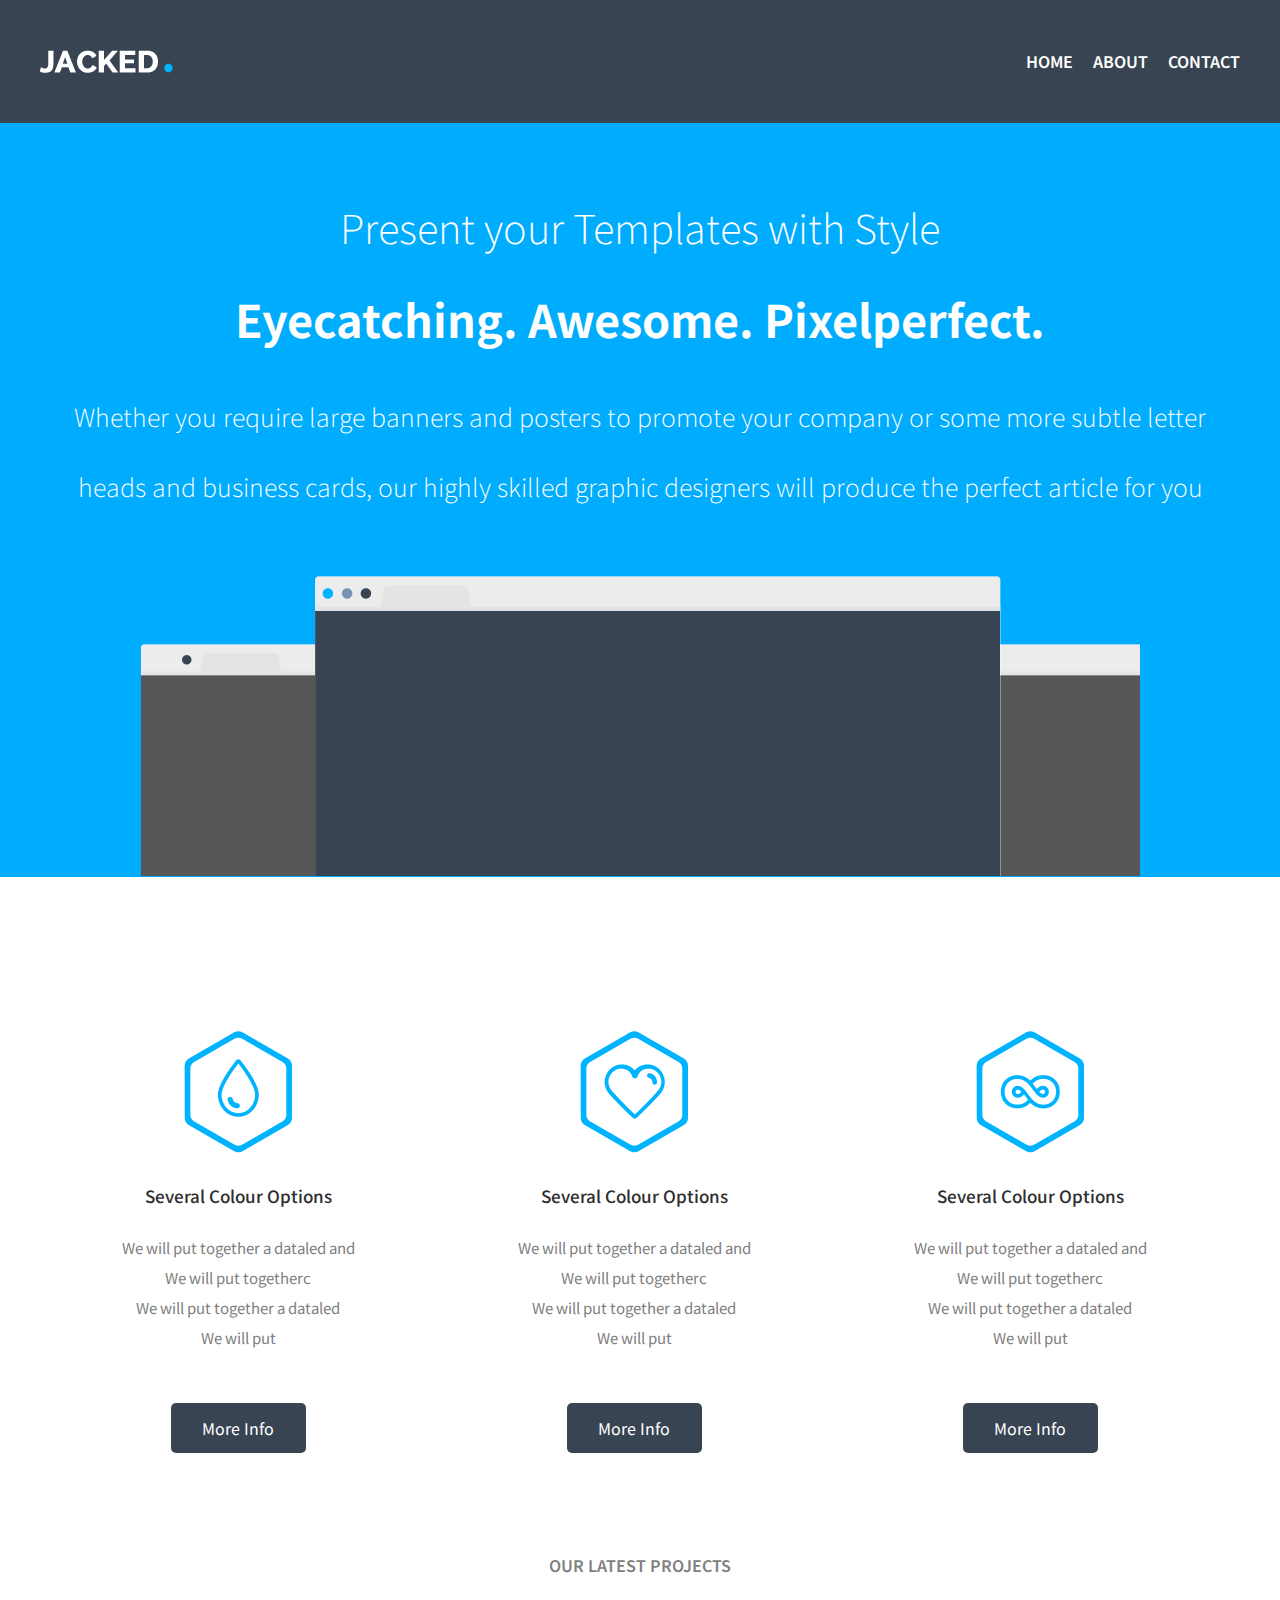
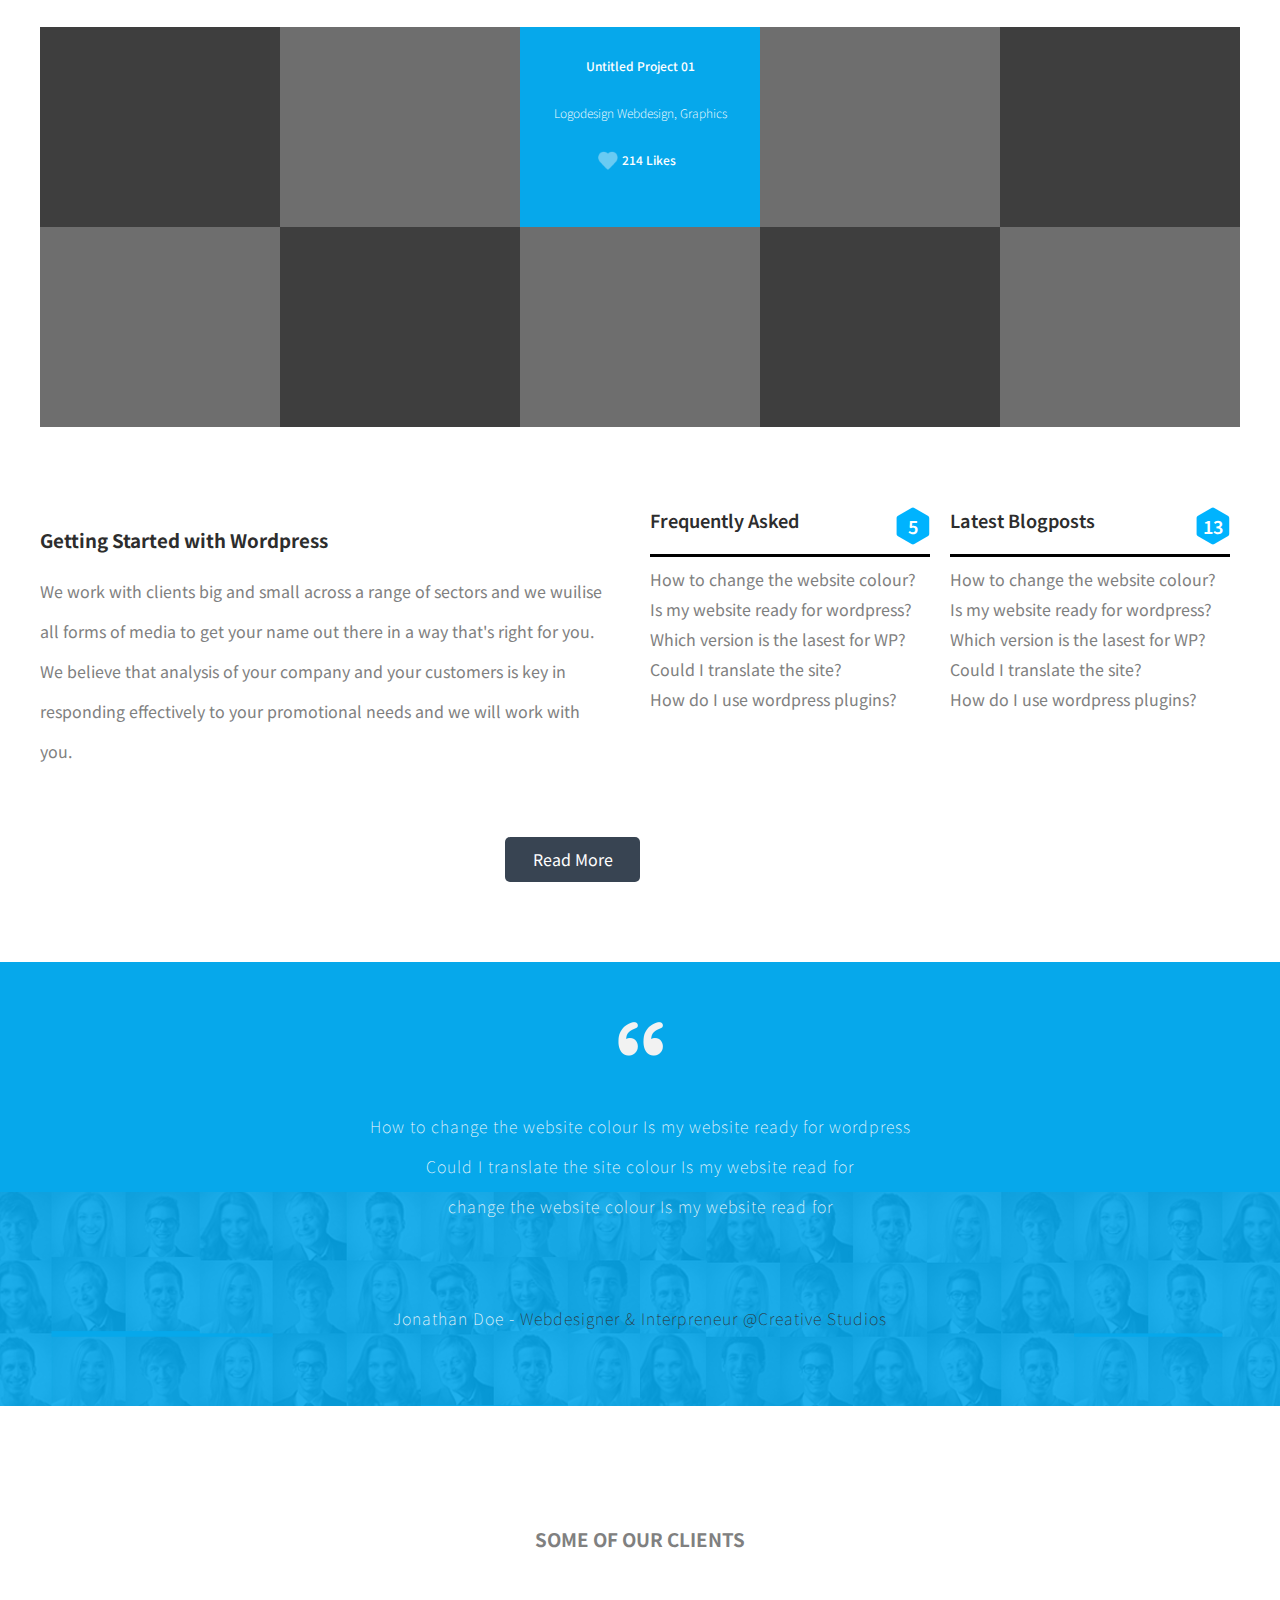
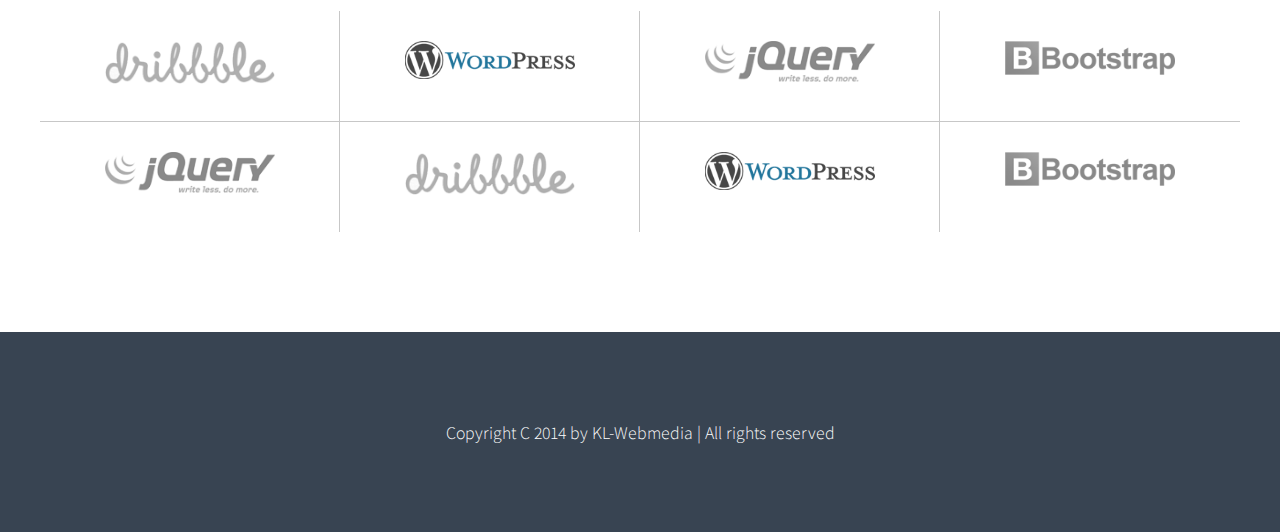
<file: index.html>
<html>
    <head>
        <title>home</title>
        <link href="https://fonts.googleapis.com/css2?family=Noto+Sans+KR:wght@100;300;400;500;700;900&display=swap" rel="stylesheet">
        <style>

            /* css init */
            body, html, ul {
                font-family: 'Noto Sans KR', sans-serif;
                margin: 0;
                padding: 0;
                color: #2d2d2d;
            }

            /* nav */
            nav {
                background-color: rgb(56, 68, 82);
                height: 123px;
            }

            nav > div { 
                width: 1200px;
                margin: 0 auto;
            }

            nav > div #logo {
                float: left;
                height: 123px;
            }

            nav > div #logo div {  
                display: table-cell;  
                vertical-align: middle;
                height: 123px;
            }

            nav > div #logo img {
                display: inline-block;
            }

            nav > div #menu {
                height: 123px;                
                float: right;
                list-style-type: none;
                color: white;
            }

            nav > div #menu li {
                float: left;
                height: 123px;
                line-height: 123px;
                margin-left: 20px;
                font-weight: 600;
            }

            /* banner */
            #banner_wrap {
                background-color: rgb(0, 172,254);
                height: 754px;
            }

            #banner_wrap #banner {
                width: 1200px;
                margin: 0 auto;
            }

            #banner_wrap #banner .ment {
                text-align: center;
                color: white;
            }

            #banner_wrap #banner .ment:nth-child(1) { 
                padding-top: 75px;            
                font-weight: 200;
                font-size: 40px;
            }
            #banner_wrap #banner .ment:nth-child(2) {      
                margin-top: 30px;
                font-weight: 700;
                font-size: 45px;       
            }
            #banner_wrap #banner .ment:nth-child(3) {  
                margin-top: 30px;
                font-weight: 200;
                font-size: 25px; 
                line-height: 70px;          
            }

            #banner_image {
                margin: 0 auto;
                background-image: url('images/main/window.png');
                width: 1000px;
                height: 300px;
                margin-top: 55px;
            }


            /* option */
            #option {
                overflow: auto;
                width: 1200px;
                margin: 0 auto;
            }

            #option ul{
                width: 33%;
                margin: 130px 0 100px 0;
                float: left;
                list-style-type: none;
                text-align: center;
            }

            #option ul li {
                margin-top: 25px;
            }

            #option ul li:nth-child(2) {
                font-size: 17px;
                font-weight: 500;
            }

            #option ul li:nth-child(3) {
                font-size: 15px;
                color: gray;
                line-height: 30px;
            }

            #option .moreinfo {
                margin: 50px auto 0px auto;
                width: 135px;
                height: 50px;
                line-height: 50px;
                background-color: rgb(56,68,82);
                border-radius: 5px;
                color: white;
            }

            #option_bottom {
                margin: 0 auto;
                margin-bottom: 50px;
                width: 1200px;
                text-align: center;
                font-weight: 600;
                color: gray;
            }




            /*boxes*/
            #boxes_wrap {
                margin: 0 auto;
                width: 1200px;
            }

            #boxes_wrap .box {
                float: left;
                width: 20%;
                height: 200px;
                box-sizing: border-box;                
            }            
            
            #boxes_wrap .box:nth-child(2n+1) {                
                background-color: rgb(62, 62, 62);                
            }

            #boxes_wrap .box:nth-child(2n) {
                background-color: rgb(110, 110, 110);                
            }

            #boxes_wrap .box:nth-child(3) {
                background-color: rgb(6, 168, 235);
            }

            .box div {
                margin-top: 30px;
                color: white;
                text-align: center;
                font-size: 12px;
                vertical-align: middle;
            }

            .box .heart {
                margin: 0 auto;
                width: 85px;
            }

            .box .heart img {
                width: 20px;
                float: left;
                margin-right: 4px;
            }

            .box .heart span {                
                float: left;
            }

            .box div:nth-child(1) {
                font-weight: 500;
            }

            .box div:nth-child(2) {
                font-weight: 200;
            }
            
            .box div:nth-child(3) {
                font-weight: 700;
            }


            /*board*/
            #board_wrap {
                overflow: hidden;
                padding-top: 80px;
                padding-bottom: 80px;
                clear: both;
                width: 1200px;
                margin: 0 auto;
            }

            #board_wrap p {
                padding-right: 30px;
            }

            #board_wrap .left {
                width: 50%;
                float: left;
            }

            #board_wrap .left p {
                color: gray;
                line-height: 40px;
            }

            #board_wrap .right {
                width: 25%;
                float: left;
                list-style-type: none;
            }

            #board_wrap .right ul {
                list-style-type: none;
                padding: 0 10px;
            }

            #board_wrap .right ul li {
                height: 30px;
                color: gray;
            }

            #board_wrap .right ul li:first-child{
                box-sizing: border-box;
                margin-bottom: 10px;
                font-weight: 600;
                font-size:18px;
                height: 50px;
                border-bottom: 3px solid black;
                color: #2d2d2d;
            }

            #board_wrap .right ul li:first-child .haxagon{
                float: right;
                width: 34px;
                height: 38px;
                line-height: 38px;
                background-image:url('./images/main/haxagon.png');
                color: white;
                text-align: center;
            }
            

            #board_wrap .readmore {
                text-align: center;
                float: right;
                margin: 50px 0px 0px 0px;
                width: 135px;
                height: 45px;
                line-height: 45px;
                background-color: rgb(56,68,82);
                border-radius: 5px;
                color: white;
            }

            
            /* info */
            #info_wrap{
                padding: 60px 0;
                text-align: center;
                color: white;
                width: 100%;
                background-repeat: no-repeat;
                background-position-y: bottom;
                background-position-x: center;
                background-color: rgb(6, 168, 235);
                background-image: url('./images/main/peoples.png')
            }

            #info_wrap p {
                font-weight: 100;
                letter-spacing: 1px;
                color: #fcfcfc;
            }

            #info_wrap p:first-of-type {
                margin-top: 50px;
                line-height: 40px;
            }

            #info_wrap p:last-of-type {
                margin-top: 80px;
            }


            /* company */
            #company_wrap {
                overflow: hidden;
                padding: 100px 0;
                width: 1200px;
                margin: 0 auto;
            }

            #company_wrap h3 {
                color: gray;
                padding-bottom: 40px;
                text-align: center;
            }

            #company_wrap .logos div img {
                width: 170px;
            }

            #company_wrap .logos div {
                box-sizing: border-box;
                padding-top: 30px;
                width: 25%;
                text-align: center;
                height: 110px;
                float: left;
                border-right: 1px solid #c7c7c7;
            }

            #company_wrap .logos div:last-child {
                border-right: 1px none #c7c7c7;
            }

            #company_wrap > div:nth-of-type(1) {
                overflow: auto;
                border-bottom: 1px solid #c7c7c7;
            }


            /* Fotter */
            #fotter {
                text-align: center;
                color: white;
                font-weight: 200;
                line-height: 200px;
                height: 200px;
                background-color: #384452;
            }

        </style>
    </head>
    <body>    
        <nav>
            <div>
                <div id="logo">
                    <div>
                        <img src="images/main/logo.png">
                    </div>
                </div>
                <ul id="menu">
                    <li>HOME</li>
                    <li>ABOUT</li>
                    <li>CONTACT</li>
                </ul>
            </div>
        </nav>
        <div id="banner_wrap">
            <div id="banner">
                <div class="ment">
                    Present your Templates with Style
                </div>
                <div class="ment">
                    Eyecatching. Awesome. Pixelperfect.
                </div>
                <div class="ment">
                    Whether you require large banners and posters to promote your company or some more subtle letter heads and business cards, our highly skilled graphic designers will produce the perfect article for you
                </div>
                <div id="banner_image">                    
                </div>
        </div>

        <div id="option_wrap">
            <div id="option">
                <ul>
                    <li><img src="images/main/card_image_1.png"/></li>
                    <li>Several Colour Options</li>
                    <li>                        
                        We will put together a dataled and<br/>
                        We will put togetherc<br/>
                        We will put together a dataled<br/>
                        We will put<br/>
                    </li>
                    <li>
                        <div class="moreinfo">
                            More Info
                        </div>
                    </li>
                </ul>
                <ul>
                    <li><img src="images/main/card_image_2.png"/></li>
                    <li>Several Colour Options</li>
                    <li>                        
                        We will put together a dataled and<br/>
                        We will put togetherc<br/>
                        We will put together a dataled<br/>
                        We will put<br/>
                    </li>
                    <li>
                        <div class="moreinfo">
                            More Info
                        </div>
                    </li>
                </ul>
                <ul>
                    <li><img src="images/main/card_image_3.png"/></li>
                    <li>Several Colour Options</li>
                    <li>                        
                        We will put together a dataled and<br/>
                        We will put togetherc<br/>
                        We will put together a dataled<br/>
                        We will put<br/>
                    </li>
                    <li>
                        <div class="moreinfo">
                            More Info
                        </div>
                    </li>
                </ul>
            </div>
            <div id="option_bottom">
                OUR LATEST PROJECTS
            </div>
        </div>

        <div id="boxes_wrap">
            <div class="box"></div>
            <div class="box"></div>
            <div class="box">
                <div>Untitled Project 01</div>
                <div>Logodesign Webdesign, Graphics</div>
                <div>
                    <div class="heart">
                        <img src="images/main/heart.png"/>
                        <span>214 Likes</span>
                    </div>
                </div>
            </div>
            <div class="box"></div>
            <div class="box"></div>
            <div class="box"></div>
            <div class="box"></div>
            <div class="box"></div>
            <div class="box"></div>
            <div class="box"></div>
        </div>

        <div id="board_wrap">
            <div class="left">
                <h3>
                    Getting Started with Wordpress
                </h3>
                <p>
                    We work with clients big and small across a range of sectors and we wuilise all
                    forms of media to get your name out there in a way that's right for you. We
                    believe that analysis of your company and your customers is key in responding
                    effectively to your promotional needs and we will work with you.
                </p>
                <div class="readmore">
                    Read More
                </div>
            </div>
            <div class="right">
                <ul>
                    <li>
                        Frequently Asked
                        <div class="haxagon">
                            5
                        </div>
                    </li>
                    <li>How to change the website colour?</li>
                    <li>Is my website ready for wordpress?</li>
                    <li>Which version is the lasest for WP?</li>
                    <li>Could I translate the site?</li>
                    <li>How do I use wordpress plugins?</li>
                </ul>
            </div>
            <div class="right">
                <ul>
                    <li>
                        Latest Blogposts
                        <div class="haxagon">
                            13
                        </div>
                    </li>
                    <li>How to change the website colour?</li>
                    <li>Is my website ready for wordpress?</li>
                    <li>Which version is the lasest for WP?</li>
                    <li>Could I translate the site?</li>
                    <li>How do I use wordpress plugins?</li>
                </ul>
            </div>
        </div>

        <div id="info_wrap">
            <img src="images/main/_.png"/>
            <p>
                How to change the website colour Is my website ready for wordpress <br/>
                Could I translate the site colour Is my website read for <br/>
                change the website colour Is my website read for <br/>
            </p>
            <p>
                Jonathan Doe - <span style="color: #2d2d2d;">Webdesigner & Interpreneur @Creative Studios</span>
            </p>
        </div>

        <div id="company_wrap">
            <h3>
                SOME OF OUR CLIENTS
            </h3>
            <div class="logos">
                <div>
                    <img src="images/main/logo_1.png"/>
                </div>
                <div>
                    <img src="images/main/logo_2.png"/>
                </div>
                <div>
                    <img src="images/main/logo_3.png"/>
                </div>
                <div>
                    <img src="images/main/logo_4.png"/>
                </div>
            </div>
            <div class="logos">
                <div>
                    <img src="images/main/logo_3.png"/>
                </div>
                <div>
                    <img src="images/main/logo_1.png"/>
                </div>
                <div>
                    <img src="images/main/logo_2.png"/>
                </div>
                <div>
                    <img src="images/main/logo_4.png"/>
                </div>
            </div>
        </div>

        <div id="fotter">
            Copyright C 2014 by KL-Webmedia | All rights reserved
        </div>

    </body>
</html>
</file>
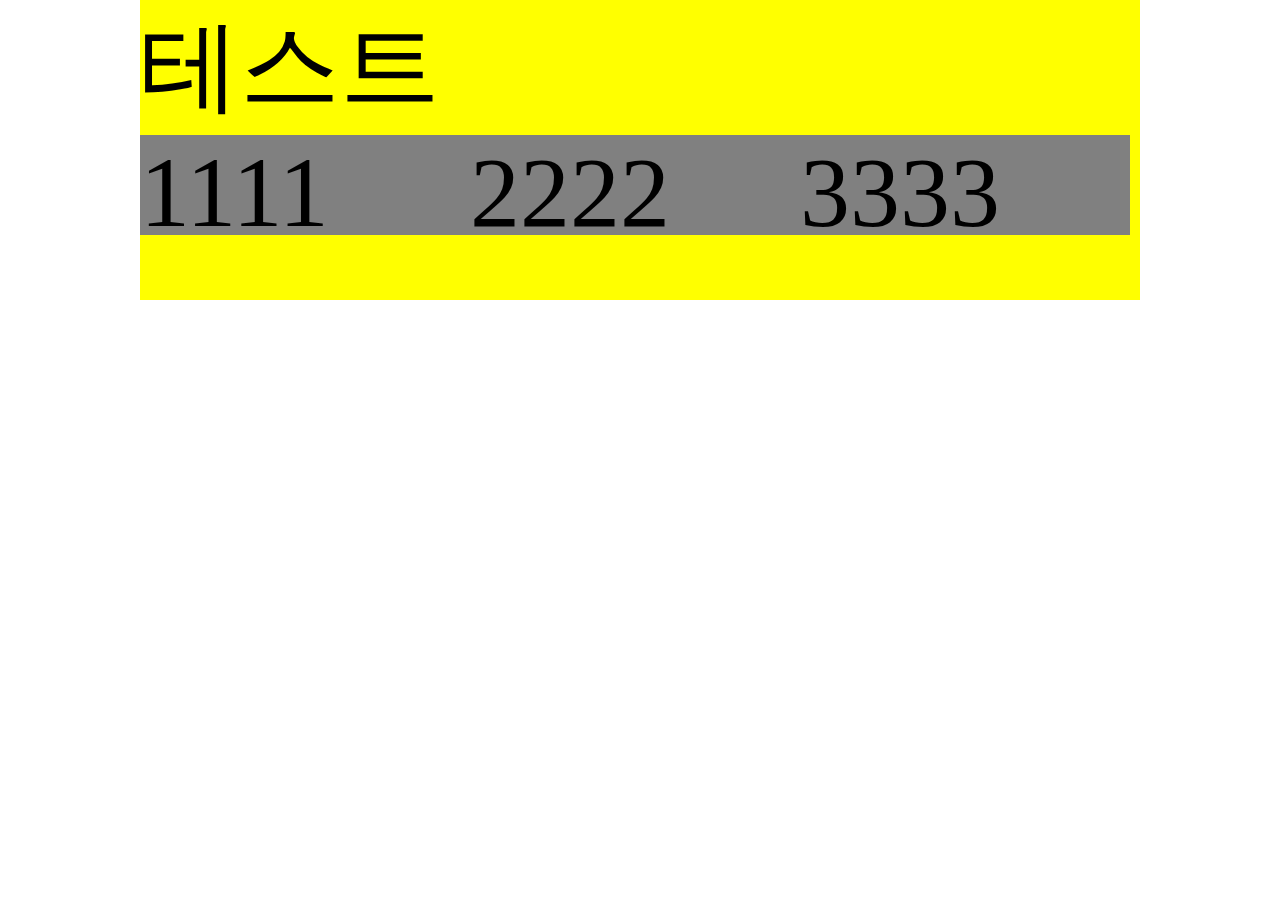
<file: 20200828_media.html>
<html>
    <head>
        <title>반응형</title>
        <style>
            body, html {
                margin: 0;
                padding: 0;
            }

            #header {
                height: 300px;                
            }

            @media screen and (max-width: 767px) {
                #header {
                    font-size: 40px;
                    width: calc(100% - 60px);
                    margin: 30px;            
                    background-color: red;        
                }
            }

            @media screen and (min-width: 768px) {
                #header {
                    font-size: 100px;
                    width: 1000px;                
                    margin: 0 auto;
                    background-color: yellow;
                }

                .box { 
                    width: 33%;
                    float: left;
                    height: 100px;
                    background-color: gray;
                }
            }
        </style>
    </head>
    <body>
        <div id="header">
            <div>
                테스트
            </div>
            <div class="box">
                1111  
            </div>
            <div class="box">
                2222
            </div>
            <div class="box">
                3333
            </div>
        </div>
        
    </body>
</html>
</file>
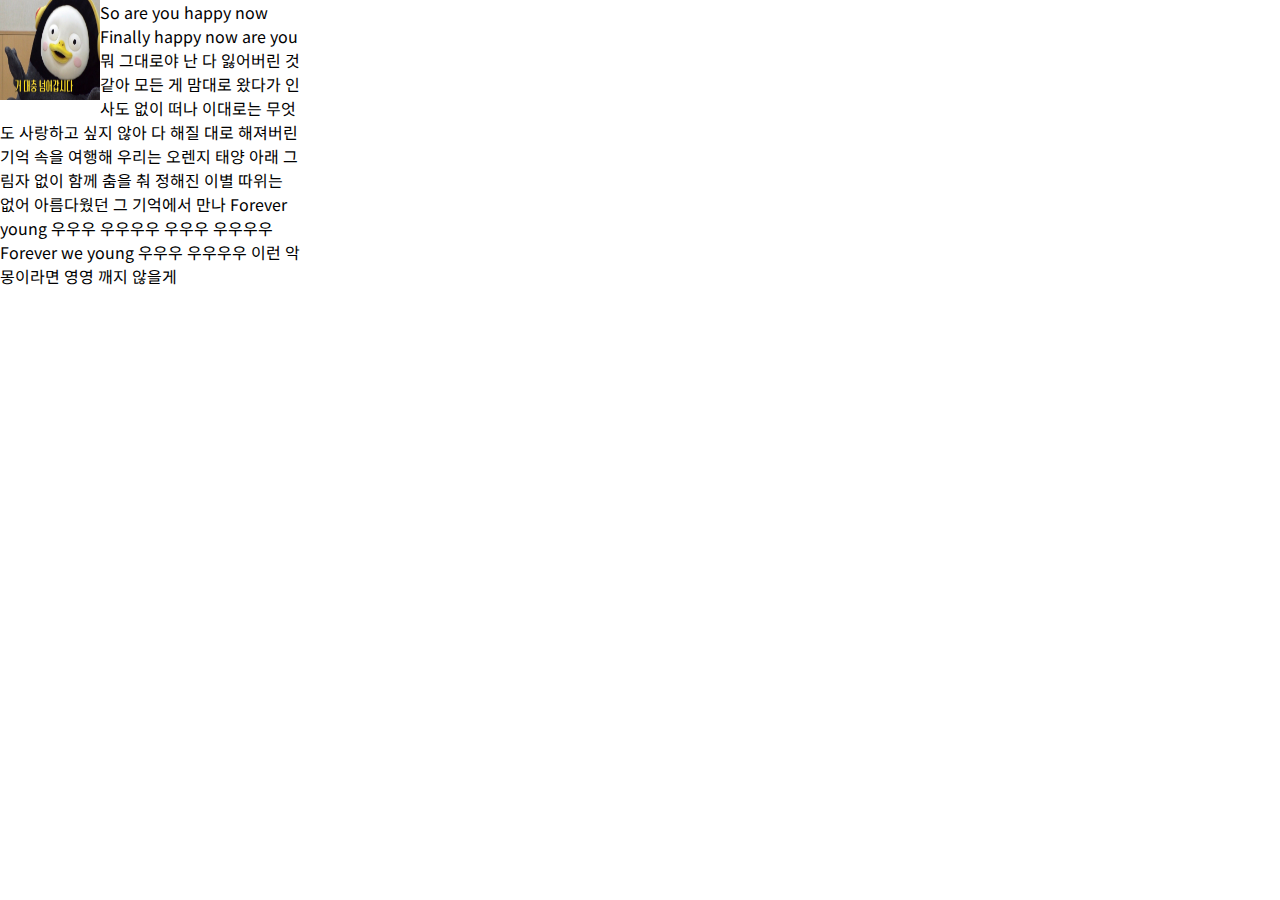
<file: iframe.html>
<!DOCTYPE html>
<html>
<head>
<link href="https://fonts.googleapis.com/css2?family=Noto+Sans+KR:wght@100;400;700&display=swap" rel="stylesheet">
<title>타이틀</title>
<style>
    body {
        margin:0;
        padding:0;
        font-family: 'Noto Sans KR', sans-serif;
    }

    #image {
        float: left;
        width: 100px;
        height: 100px; 
    }

</style>
</head>
<body>
<div style="width: 300px;">
<img id="image" src="images/pang.jpg" alt="팽수"/>    
So are you happy now
Finally happy now are you
뭐 그대로야 난
<span class="red">다 잃어버린 것 같아</span>
모든 게 맘대로 왔다가 인사도 없이 떠나
이대로는 무엇도 사랑하고 싶지 않아
다 해질 대로 해져버린
기억 속을 <span class="red">여행해</span>
우리는 오렌지 태양 아래
그림자 없이 함께 춤을 춰
<span class="red">정해진 이별 따위는 없어</span>
아름다웠던 그 기억에서 만나
Forever young
우우우 우우우우 우우우 우우우우
Forever we young
우우우 우우우우
이런 악몽이라면 영영 깨지 않을게
</div>
    

</body>
</html>
</file>
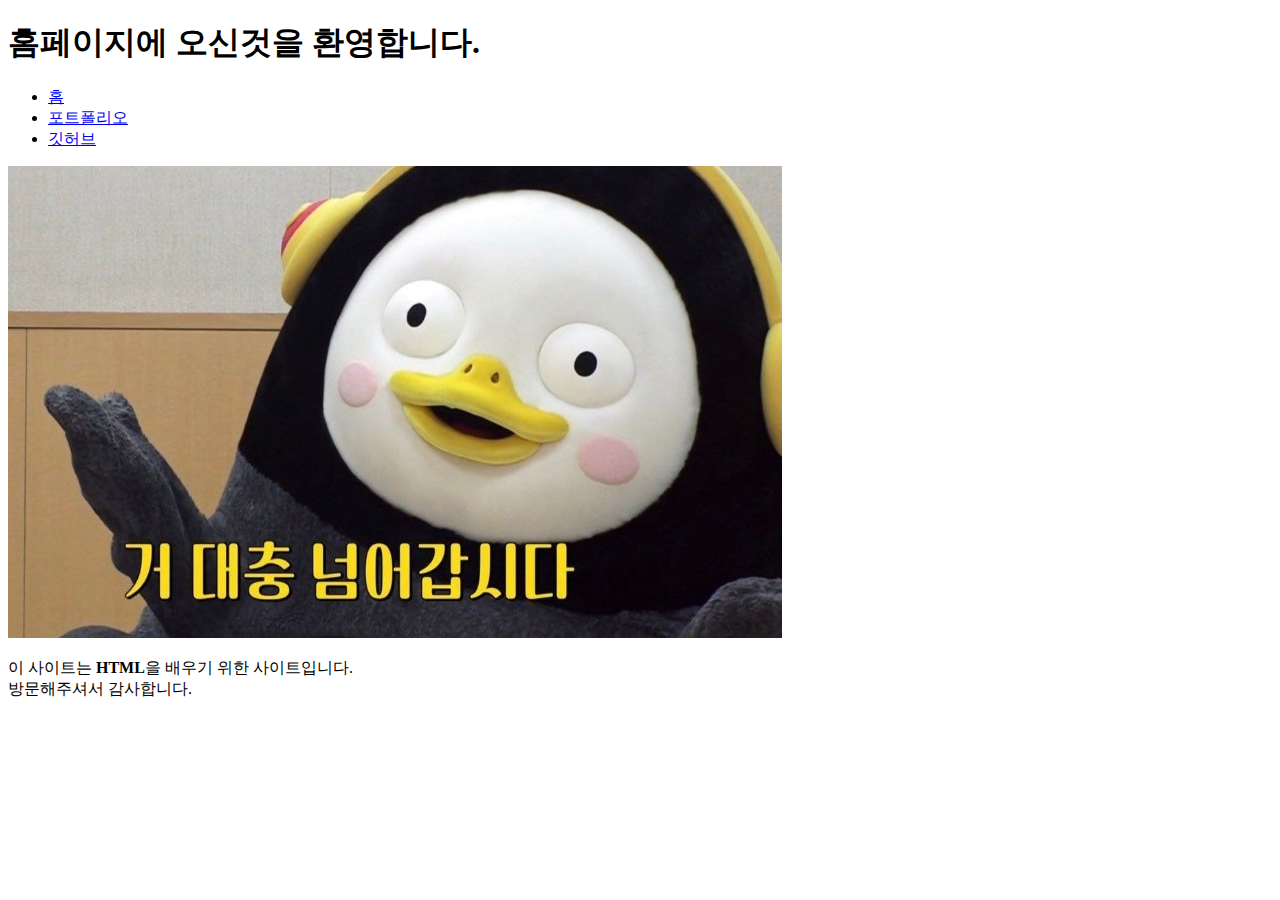
<file: index_0.html>
<!DOCTYPE html>
<html>
	<head>
		<title>환영합니다.</title>
	</head>
	<body>
		<h1>홈페이지에 오신것을 환영합니다.</h1>
		<ul>
			<li><a href="index.html">홈</a></li>
			<li><a target="_self" href="profile.html">포트폴리오</a></li>
			<li><a target="_blank" href="https://github.com/jinbeomlee">깃허브</a></li>
		</ul>
		<img src="images/pang.jpg" alt="팽수"/>
		<p>
			이 사이트는 <strong>HTML</strong>을 배우기 위한 사이트입니다.<br/>
			방문해주셔서 감사합니다.
		</p>
	</body>
</html>
</file>
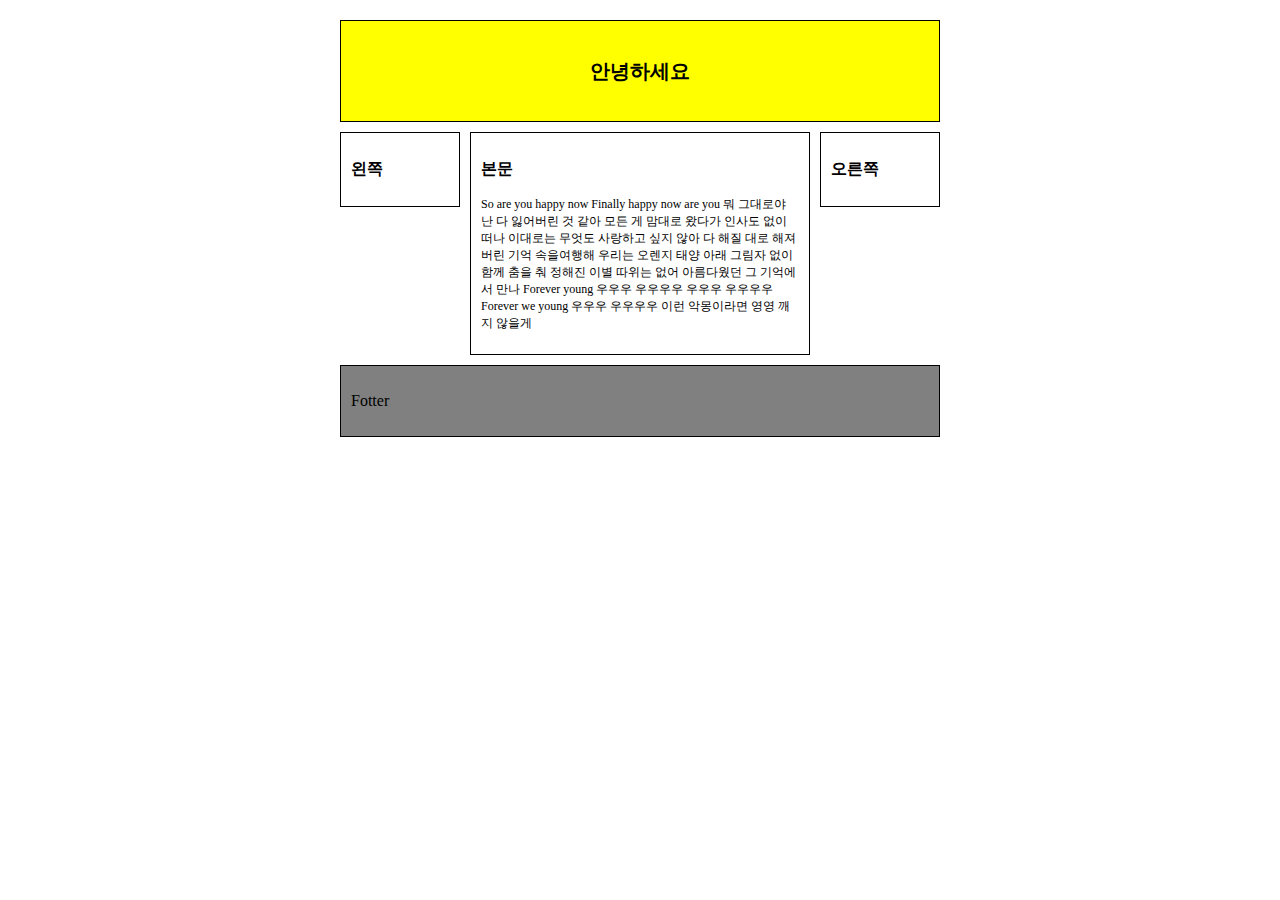
<file: layout01.html>
<!DOCTYPE html>
<html>
	<head>
        <title>레이아웃01</title>
        <style>
            body {
                margin: 0;
                padding: 0;
            }

            #container {
                width: 600px;
                margin: 0 auto;
            }

            #header {                
                border: 1px solid black;
                background-color: yellow;
                margin-top: 20px;
                height: 100px;
                line-height: 100px;
                font-weight: 600;
                font-size: 20px;
                text-align: center;
            }

            #left, #center, #right {
                float: left;
                padding: 10px;
                margin-top: 10px;
                box-sizing: border-box;
                border: 1px solid black;
            }

            #left, #right {
                width: 20%;
            }

            #center {
                margin: 10px;
                width: calc(60% - 20px);
            }

            #center p {
                font-size: 12px;
            }

            h3 {
                font-size: 16px;
            }

            #fotter {
                clear: both;
                border: 1px solid black;
                background-color: gray;
                height: 50px;
                line-height: 50px;
                padding: 10px;
            }
        </style>
	</head>
	<body>
        <div id="container">
            <div id="header">
                안녕하세요
            </div>
            <div id="left">
                <h3>왼쪽</h3>
            </div>
            <div id="center">
                <h3>본문</h3>
                <p>
                    So are you happy now
                    Finally happy now are you
                    뭐 그대로야 난
                    다 잃어버린 것 같아
                    모든 게 맘대로 왔다가 인사도 없이 떠나
                    이대로는 무엇도 사랑하고 싶지 않아
                    다 해질 대로 해져버린
                    기억 속을여행해
                    우리는 오렌지 태양 아래
                    그림자 없이 함께 춤을 춰
                    정해진 이별 따위는 없어
                    아름다웠던 그 기억에서 만나
                    Forever young
                    우우우 우우우우 우우우 우우우우
                    Forever we young
                    우우우 우우우우
                    이런 악몽이라면 영영 깨지 않을게
                </p>
            </div>
            <div id="right">
                <h3>오른쪽</h3>
            </div>
            <div id="fotter">Fotter</div>
        </div>
		
	</body>
</html>
</file>
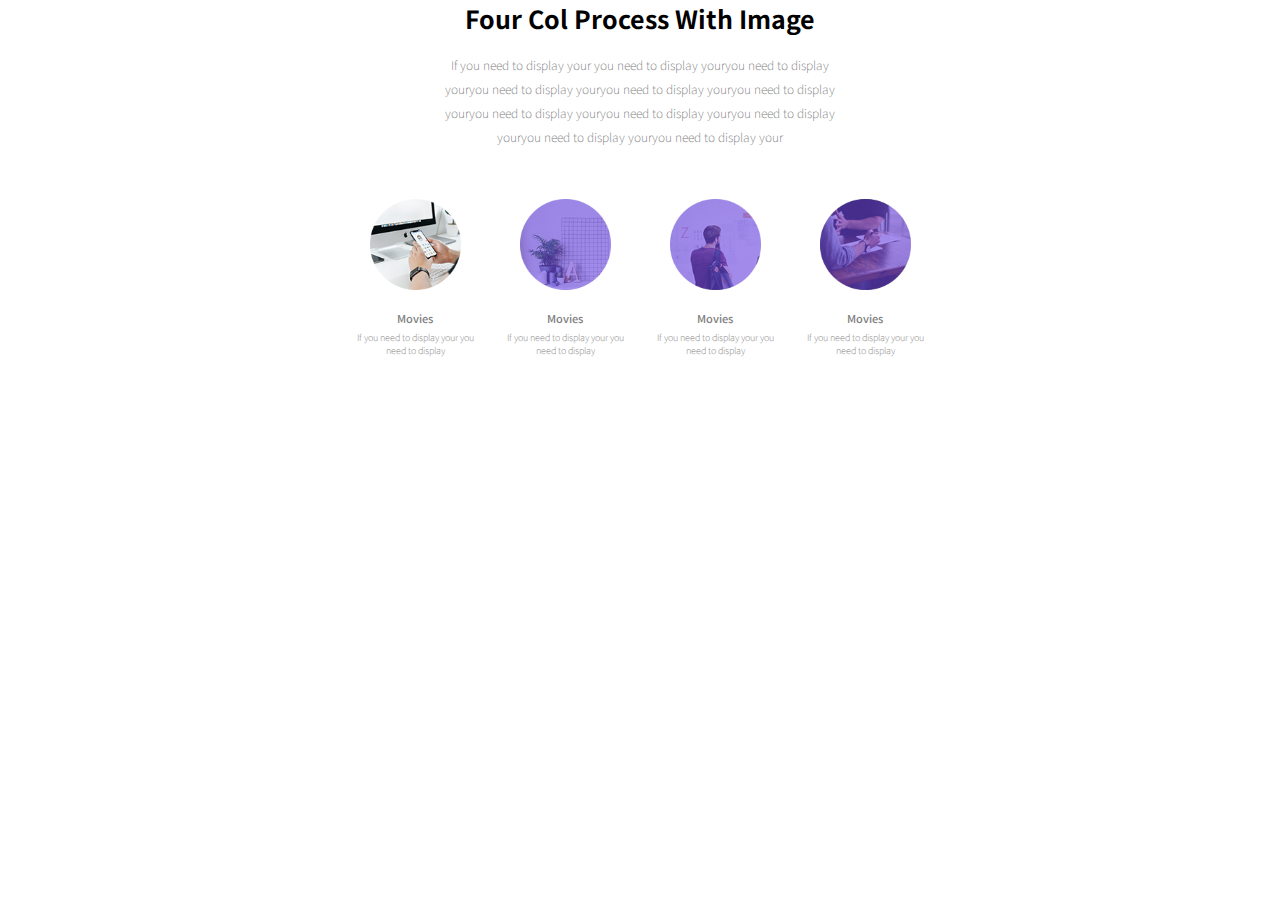
<file: layout02.html>
<html>
    <head>
        <title>실습2</title>
        <style>
            @import url('https://fonts.googleapis.com/css2?family=Noto+Sans+KR:wght@100;300;400;500;700&display=swap');
            
            body, html, p {
                margin: 0;
                padding: 0;
                color: gray;
            }           

            #container {
                width: 600px;
                font-weight: 200;
                margin: 0 auto;
                font-family: 'Noto Sans KR', sans-serif;
            }

            h1 {
                color: black;
                font-size: 25px;
                font-weight: 700;
            }

            #container > p {
                line-height: 24px;
                font-size: 12px;
                margin: 0 auto;
                width: 400px;
            }

            h1, #container > p  {
                text-align: center;                
            }

            #banner {
                margin-top: 50px;
            }

            #banner > div {
                width: 25%;
                float: left;
                box-sizing: border-box;
                padding-left: 10px;
                padding-right: 10px;
            }
            
            #banner > div > img {
                display: block;
                width: 70%;
                margin: 0 auto;
            }

            #banner > div > div {
                font-size: 11px;
                font-weight: 500;
                margin-top: 20px;
                text-align: center;
            }

            #banner > div > p {
                font-size: 9px;
                margin-top: 5px;
                text-align: center;
            }
        </style>
    </head>    
    <body>
        <div id="container">
            <h1>
                Four Col Process With Image
            </h1>
            <p>
                If you need to display your you need to display youryou need to display youryou need to display youryou need to display youryou need to display youryou need to display youryou need to display youryou need to display youryou need to display youryou need to display your
            </p>
            <div id="banner">
                <div>
                    <img src="images/image_1.png"/>
                    <div>Movies</div>
                    <p>
                        If you need to display your you need to display 
                    </p>
                </div>
                <div>
                    <img src="images/image_2.png"/>
                    <div>Movies</div>
                    <p>
                        If you need to display your you need to display 
                    </p>
                </div>
                <div>
                    <img src="images/image_3.png"/>
                    <div>Movies</div>
                    <p>
                        If you need to display your you need to display 
                    </p>
                </div>
                <div>
                    <img src="images/image_4.png"/>
                    <div>Movies</div>
                    <p>
                        If you need to display your you need to display 
                    </p>
                </div>
            </div>
        </div>
    </body>
</html>
</file>
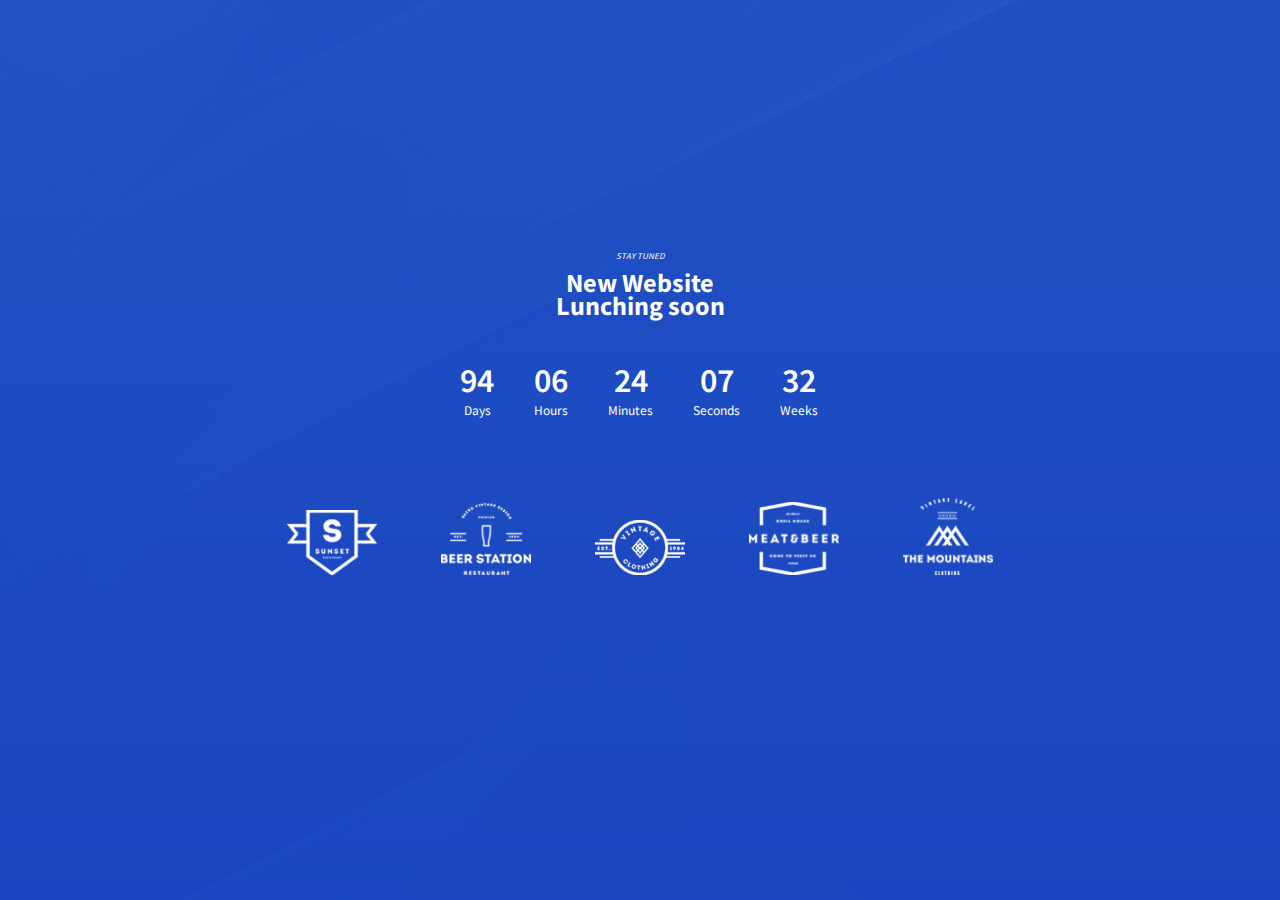
<file: layout03.html>
<html>
    <head>
        <title>실습3</title>
        <style>
            @import url('https://fonts.googleapis.com/css2?family=Noto+Sans+KR:wght@100;300;400;500;700&display=swap');
            
            body, html, p {
                margin: 0;
                padding: 0;               
            }           

            body {
                background-image: url('images/background_big.jpg');
                color: white;
            }

            #container {
                position: absolute;
                top: 50%;
                left: 50%;
                margin-left: -450px;
                margin-top: -200px;
                width: 900px;
                font-weight: 200;                
                font-family: 'Noto Sans KR', sans-serif;
            }

            #title, #banner {
                text-align: center;              
            }

            #title {
                font-style: italic;
                font-size: 8px;
                font-weight: 400;
            }

            #banner {
                margin-top: 10px;
                font-size: 23px;                
                line-height: 23px;
                font-weight: 800;
            }

            #time {
                overflow: hidden;
                margin: 40px auto 0px auto;
                width: 400px;
            }

            #time > div {
                float: left;
                margin: 0 20px;
            }

            #time > div > div:nth-child(1) {
                font-size: 30px;
                font-weight: 600;
                text-align: center;
            }

            #time > div > div:nth-child(2) {
                font-size: 12px;
                font-weight: 400;
                text-align: center;
            }

            #images {
                margin-top: 80px;
                clear: both;
                text-align: center;
            }

            #images img{
                display: inline-box;
                margin: 0 30px;
                width: 90px;
            }
        </style>
    </head>    
    <body>
        <div id="container">
            <div id="title">
                STAY TUNED
            </div>
            <div id="banner">
                New Website<br/>
                Lunching soon
            </div>
            <div id="time">
                <div>
                    <div>
                        94
                    </div>
                    <div>
                        Days
                    </div>
                </div>
                <div>
                    <div>
                        06
                    </div>
                    <div>
                        Hours
                    </div>
                </div>
                <div>
                    <div>
                        24
                    </div>
                    <div>
                        Minutes
                    </div>
                </div>
                <div>
                    <div>
                        07
                    </div>
                    <div>
                        Seconds
                    </div>
                </div>
                <div>
                    <div>
                        32
                    </div>
                    <div>
                        Weeks
                    </div>
                </div>   
            </div>
            <div id="images">
                <img src="images/icon_1.png"/>
                <img src="images/icon_2.png"/>
                <img src="images/icon_3.png"/>
                <img src="images/icon_4.png"/>
                <img src="images/icon_5.png"/>
            </div>
        </div>
    </body>
</html>
</file>
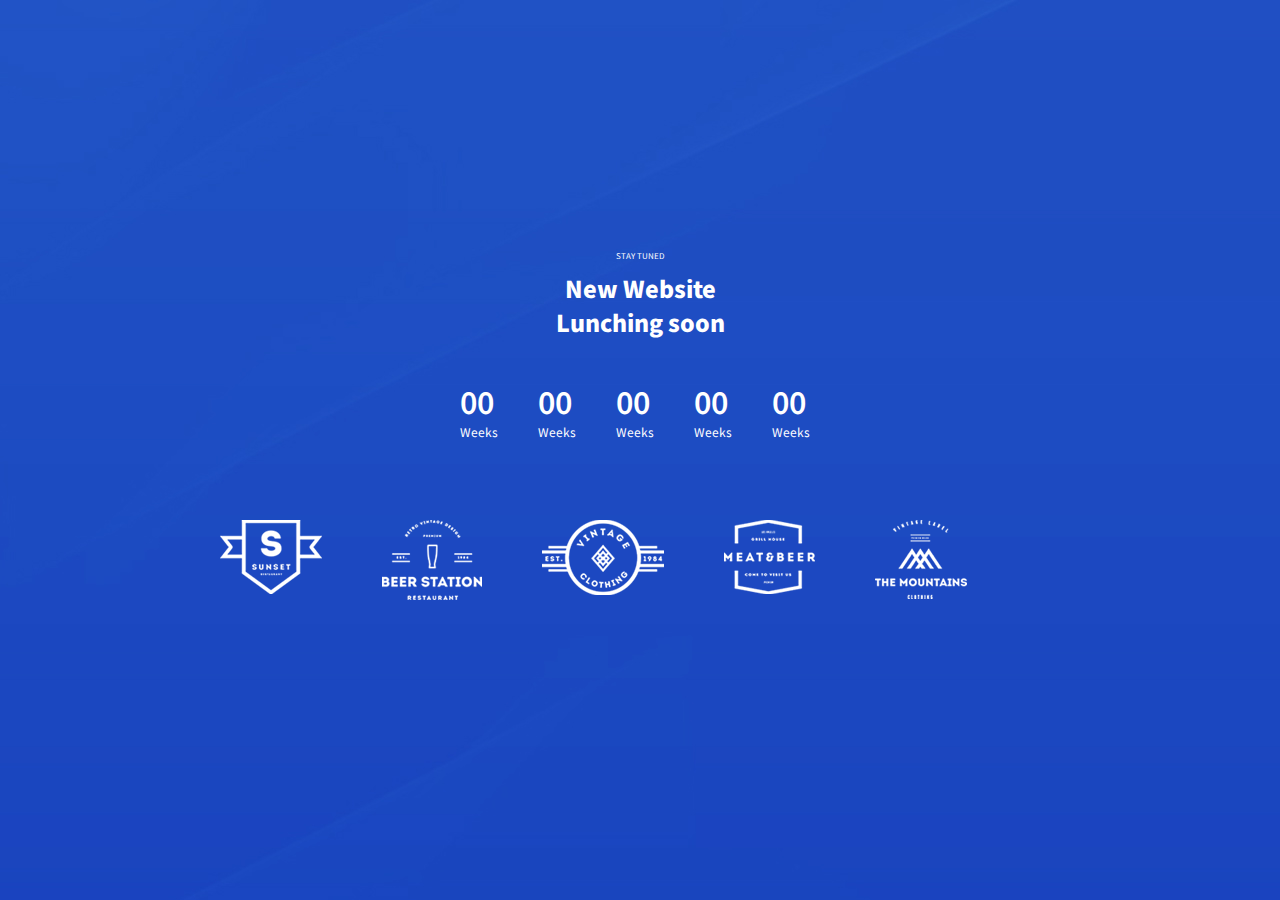
<file: layout3.html>
<html>
    <head>
        <title>실습3</title>
        <style>
            @import url('https://fonts.googleapis.com/css2?family=Noto+Sans+KR:wght@100;300;400;500;700&display=swap');
            
            body, html, p {
                margin: 0;
                padding: 0;               
            }           

            body {
                background-image: url('images/background_big.jpg');
                color: white;
            }

            #container {
                position: absolute;
                top: 50%;
                left: 50%;
                margin-left: -450px;
                margin-top: -200px;
                width: 900px;
                font-weight: 200;                
                font-family: 'Noto Sans KR', sans-serif;
            }

            #title, #banner {
                text-align: center;              
            }

            #title {
                font-size: 8px;
                font-weight: 400;
            }

            #banner {
                margin-top: 10px;
                font-size: 23px;
                font-weight: 900;
            }

            #time {
                overflow: hidden;
                margin: 40px auto 0px auto;
                width: 400px;
            }

            #time > div {
                float: left;
                margin: 0 20px;
            }

            #time > div > div:nth-child(1) {
                font-size: 30px;
                font-weight: 600;
            }

            #time > div > div:nth-child(2) {
                font-size: 12px;
                font-weight: 400;
            }

            #images {
                margin-top: 80px;
                clear: both;
            }

            #images img{
                margin: 0 30px;
                float: left;
            }
        </style>
    </head>    
    <body>
        <div id="container">
            <div id="title">
                STAY TUNED
            </div>
            <div id="banner">
                New Website<br/>
                Lunching soon
            </div>
            <div id="time">
                <div>
                    <div>
                        00
                    </div>
                    <div>
                        Weeks
                    </div>
                </div>
                <div>
                    <div>
                        00
                    </div>
                    <div>
                        Weeks
                    </div>
                </div>
                <div>
                    <div>
                        00
                    </div>
                    <div>
                        Weeks
                    </div>
                </div>
                <div>
                    <div>
                        00
                    </div>
                    <div>
                        Weeks
                    </div>
                </div>
                <div>
                    <div>
                        00
                    </div>
                    <div>
                        Weeks
                    </div>
                </div>   
            </div>
            <div id="images">
                <img src="images/icon_1.png"/>
                <img src="images/icon_2.png"/>
                <img src="images/icon_3.png"/>
                <img src="images/icon_4.png"/>
                <img src="images/icon_5.png"/>
            </div>
        </div>
    </body>
</html>
</file>
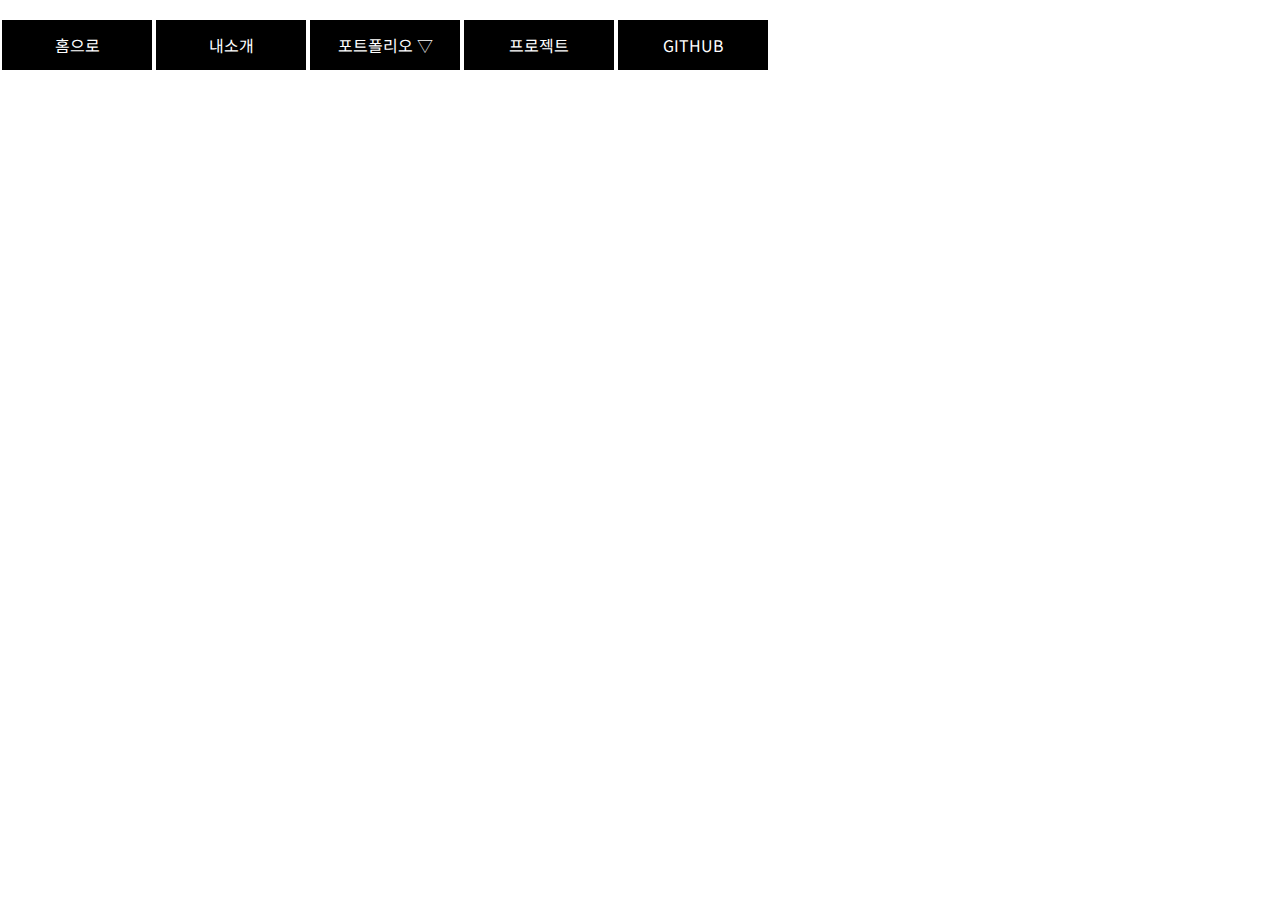
<file: nav.html>
<html>
    <head>
        <title>메뉴</title>
        <style>

            @import url('https://fonts.googleapis.com/css2?family=Noto+Sans+KR:wght@100;300;400;500;700&display=swap');

            body, html, ul, li {
                font-family: 'Noto Sans KR', sans-serif;
                padding: 0px;
                margin: 0px;
            }
            
            body > ul {
                margin-top: 20px;
                width: 800px;
                list-style-type: none;
            }

            ul > li {
                margin: 0px 2px;
                width: 150px;
                height: 50px;
                line-height: 50px;
                float: left;
                background-color: black;
                text-align: center;
                color: white;
                font-size: 16px;
            }

            ul > li:hover > ul {
                display: block;
            }

            ul > li > ul {
                display: none;
            }

            ul > li > ul > li {
                background-color: gray;
            }
            
        </style>
    </head>
    <body>
        <ul>
            <li>홈으로</li>
            <li>내소개</li>
            <li>포트폴리오 ▽
                <ul>
                    <li>하위메뉴1</li>
                    <li>하위메뉴2</li>
                    <li>하위메뉴3</li>
                    <li>하위메뉴4</li>
                </ul>
            </li>
            <li>프로젝트</li>
            <li>GITHUB</li>
        </ul>
    </body>
</html>
</file>
